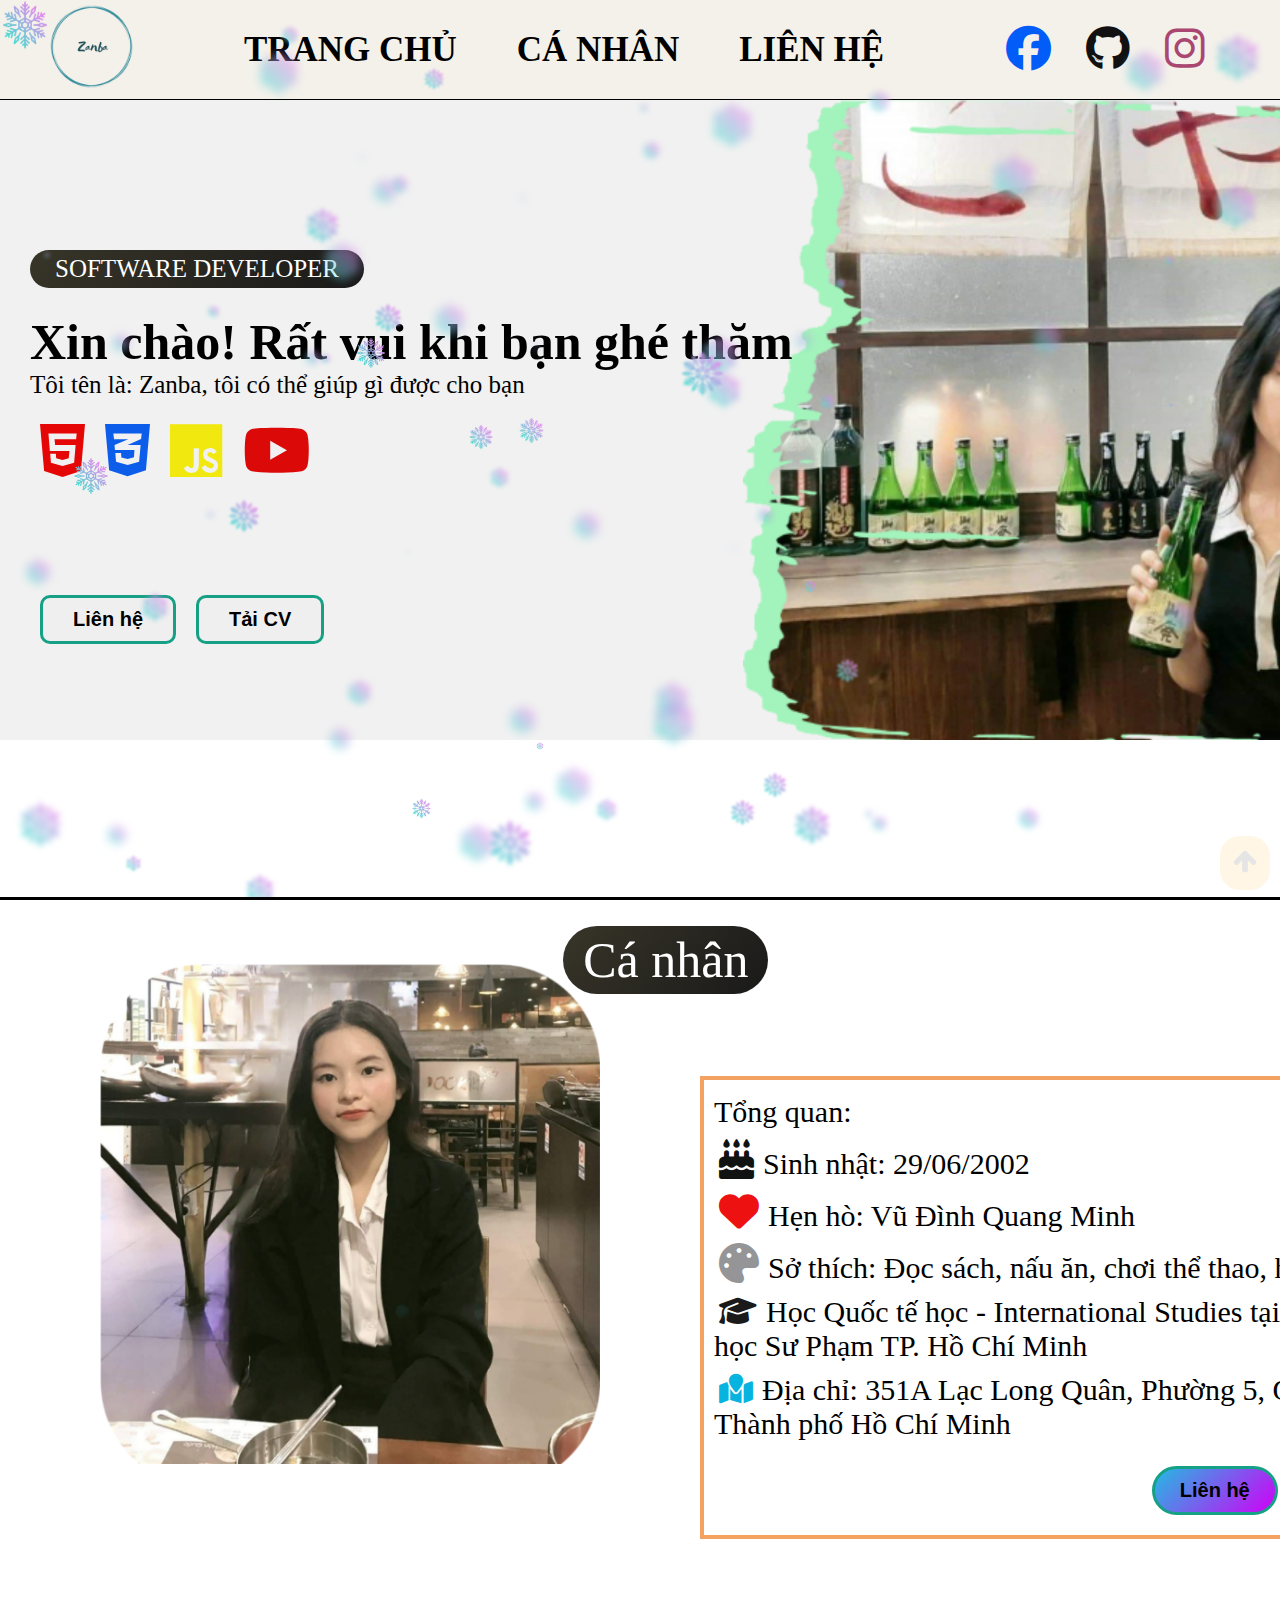
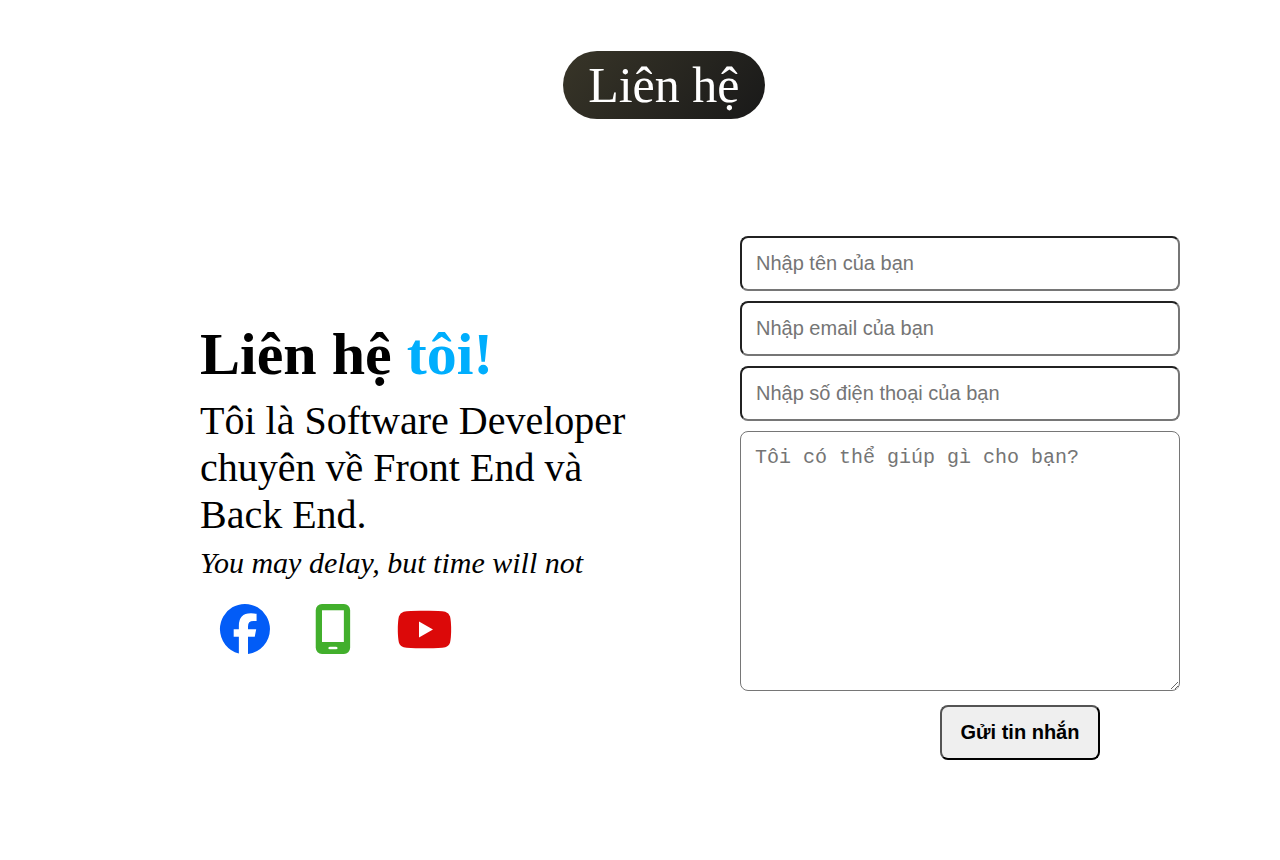
<file: index.html>
<!DOCTYPE html>
<html lang="en">

<head>
    <meta charset="UTF-8">
    <meta http-equiv="X-UA-Compatible" content="IE=edge">
    <meta name="viewport" content="width=device-width, initial-scale=1.0">
    <title>Document</title>
    <link rel="stylesheet" href="./style.css">
    <link rel="stylesheet" href="https://cdnjs.cloudflare.com/ajax/libs/font-awesome/6.4.0/css/all.min.css">
</head>

<body>
    <div id="snow">
        <div class="snow-icon"></div>
        <header>
            <a href="#snow"><img src="./img/Zanba.png" alt="" class="logo"></a>
            <ul class="nav">
                <li><a href="#snow">Trang chủ</a></li>
                <li><a href="#about1">Cá nhân</a></li>
                <li><a href="#contact">Liên hệ</a></li>
            </ul>
            <ul class="contact-icon">
                <li><a href="https://www.facebook.com/changnee2002"><i class="fa-brands fa-facebook"
                            style="color: #025cf7;"></i></a></li>
                <li><a href=""><i class="fa-brands fa-github" style="color: #111112;"></i></a></li>
                <li><a href=""><i class="fa-brands fa-instagram" style="color: #a94771;"></i></a></li>
            </ul>
        </header>

        <section id="about">
            <div class="text">
                <P class="text-first">SOFTWARE DEVELOPER</P>
                <h1>Xin chào! Rất vui khi bạn ghé thăm</h1>
                <p>Tôi tên là: Zanba, tôi có thể giúp gì được cho bạn</p>
                <ul class="study">
                    <li><i class="fa-brands fa-html5" style="color: #e50606;"></i></li>
                    <li><i class="fa-brands fa-css3-alt" style="color: #0b5dea;"></i></li>
                    <li><i class="fa-brands fa-js" style="color: #f0e80f;"></i></li>
                    <li><a href="https://www.youtube.com/@trangnaria"><i class="fa-brands fa-youtube"
                                style="color: #dc0909;"></i></a></li>
                </ul>
            </div>
            <img src="./img/img-body.jpg" alt="" class="img-main">
            <ul class="btn-main">
                <li><a href="#contact"><button class="btn-contact">Liên hệ</button></a></li>
                <li><a class="btn-cv" href="./img/CV.jpg"><button class="btn-cv">Tải CV</button></a></li>
            </ul>
        </section>
    </div>
    <div class="body-arrow">

    </div>
    <section id="about1">
        <div class="about-title">Cá nhân</div>
        <div class="about-body">
            <img src="./img/about-test.jpg" alt="" class="about-img">
            <ul class="text">
                <li>
                    <p>Tổng quan:</p>
                </li>
                <li>
                    <i class="fa-solid fa-cake-candles" style="color: #111312;"></i>
                    <p>Sinh nhật: 29/06/2002</p>
                </li>
                <li>
                    <i class="fa-solid fa-heart" style="color: #ee1111;"></i>
                    <p class="anime">Hẹn hò: <span><a href="https://www.facebook.com/0941967538minh">Vũ Đình Quang
                                Minh</a> </span>
                    </p>
                </li>
                <li>
                    <i class="fa-solid fa-palette" style="color: #959597;"></i>
                    <p>Sở thích: Đọc sách, nấu ăn, chơi thể thao, học English</p>
                </li>
                <li>
                    <i class="fa-solid fa-graduation-cap" style="color: #191a19;"></i>
                    <p>Học Quốc tế học - International Studies tại Trường Đại học Sư Phạm TP. Hồ Chí Minh</p>
                </li>
                <li>
                    <i class="fa-solid fa-map-location" style="color: #07b3df;"></i>
                    <p>Địa chỉ: 351A Lạc Long Quân, Phường 5, Quận 11, Thành phố Hồ Chí Minh</p>
                </li>
                <div class="btn-main-about">
                    <li class="btn-about"><button class="btn-contact1">Liên hệ</button></li>
                    <li class="btn-about"><button class="btn-cv2">Tải CV</button></li>
                </div>
            </ul>
        </div>
    </section>
    <!-- Project -->
    <!-- <section id="project">
        <div class="project-title">Dự án cá nhân</div>
        <div class="project-content">
            <div class="project-img">
                <img src="./img/main-project.jpg" alt="">
            </div>
            <div class="project-img-text">
                <h2>Portfolio</h2>
                <p>Ngôn ngữ sử dụng: HTML, CSS, JS</p>
                <p>Thành viên tham gia: Vũ Đình Quang Minh</p>
                <p>Mô tả dự án: Một trang web giới thiệu cá nhân </p>
            </div>
        </div>
    </section> -->
    <!-- Liên hệ -->
    <section id="contact">
        <div class="contact-title">Liên hệ</div>
        <div class="body-contact">
            <ul class="contact-text">
                <li>
                    <h1>Liên hệ <span>tôi!</span></h1>
                </li>
                <li><a href="">Tôi là Software Developer chuyên về Front End và Back End.</a></li>
                <li><i>You may delay, but time will not</i></li>
                <li class="icon-bottom"><a href="https://www.facebook.com/changnee2002"><i class="fa-brands fa-facebook"
                            style="color: #025cf7;"></i></a></li>
                <li class="icon-bottom"><a href=""><i class="fa-solid fa-mobile-screen" style="color: #42af2c;"></i></a>
                </li>
                <li class="icon-bottom"><a href="https://www.youtube.com/@trangnaria"><i class="fa-brands fa-youtube"
                            style="color: #dc0909;"></i></a></li>
            </ul>
            <div class="from-contact">
                <form action="">
                    <input type="name" placeholder="Nhập tên của bạn" required>
                    <input type="email" name="" id="" placeholder="Nhập email của bạn" required>
                    <input type="number" name="" id="" placeholder="Nhập số điện thoại của bạn" required>
                    <textarea name="" id="" cols="30" rows="10" placeholder="Tôi có thể giúp gì cho bạn?"
                        required></textarea>
                    <input type="submit" value="Gửi tin nhắn" class="submit-last" required>
                </form>
            </div>
        </div>
    </section>

    <a href="#snow" class="arrow">
        <img src="./img/arrow.png" alt="">
    </a>
    <script src="./main.js"></script>
</body>

</html>
</file>
<file: style.css>
* {
    margin: 0;
    padding: 0;
    box-sizing: border-box;
}

.arrow {
    position: fixed;
    padding: 10px 10px;
    bottom: 10px;
    right: 10px;
    background-color: #ffa400;
    border-radius: 20px;
    opacity: 0.1;
}

.arrow:hover {
    opacity: 1;
}

.arrow img {
    width: 30px;
    height: 30px;
}

html {
    scroll-behavior: smooth;
    transition: 0.5s;
}

a {
    text-decoration: none;
    color: #000;
}

li {
    list-style: none;
}

body::-webkit-scrollbar {
    width: 10px;
}

body::-webkit-scrollbar-thumb {
    border-radius: 10px;
    background-image: linear-gradient(to bottom, #ffa400, #00aefd);
}

body::-webkit-scrollbar-track {
    background-color: #ccc;
    border-radius: 10px;
}

#snow {
    position: relative;
    overflow: hidden;
    height: 100vh;
    border-bottom: 3px solid #000;
}

#snow .snow-icon {
    position: absolute;
    background-image: url(./img/1.png);
    background-size: cover;
    height: 50px;
    width: 50px;
    animation: anime 4s ease-in-out infinite;
}

@keyframes anime {
    0% {
        transform: translate(0, 0);
        opacity: 0;
    }

    50% {
        opacity: 1;
    }

    100% {
        transform: translate(100px, 50vh);
        opacity: 0;
    }
}

header {
    height: 100px;
    width: 100%;
    background-color: rgb(244, 241, 235);
    display: flex;
    align-items: center;
    justify-content: space-around;
    border-bottom: 1px solid #000 !important;
}

header .logo {
    height: 101px;
    width: 101px;
    margin-bottom: 2px;
}

header .nav {
    display: flex;
    align-items: center;
}

header .nav li a {
    color: #000;
    font-weight: 900;
}

header .nav li {
    font-size: 35px;
    margin: 0 20px 0 0;
    text-transform: uppercase;
    border-radius: 100px;
    padding: 5px 20px;
}

header .nav li:hover {
    background-image: linear-gradient(-45deg, #D000F7, #24BAE3);
}

header .contact-icon {
    display: flex;
}

header .contact-icon li a {
    color: #000;
}

header .contact-icon li {
    font-size: 45px;
    margin: 0 35px 0 0;
}

header .contact-icon li:hover {
    transform: translate(0, -10px);
    transition: 0.5s;
}

#about {
    display: grid;
    grid-template-columns: repeat(2, 1fr);
    background-color: #F1F1F1;
    position: relative;
}

section .text {
    position: absolute;
    margin-top: 150px;
    padding-left: 30px;
}

section .text .text-first {
    background: linear-gradient(130.08deg, #383528 0%, #191919 100%);
    display: inline-block;
    border-radius: 100px;
    padding: 5px 25px;
    color: #fff;
    margin-bottom: 25px;
}

section .text h1 {
    font-size: 50px;
}

section .text p {
    font-size: 25px;
}

section .text .study {
    display: flex;
}

section .text .study li {
    padding: 20px 10px;
    font-size: 60px;
    list-style: none;
    cursor: pointer;
}

section .img-main {
    height: 640px;
    margin-left: 743px;
}

section .btn-main {
    display: flex;
    position: absolute;
    margin-top: 55vh;
    padding-left: 40px;
}

section .btn-main li {
    padding: 0 20px 0 0;
}

/* section .btn-main li .btn-cv {
    padding: 10px 30px;
    border-radius: 10px;
    cursor: pointer;
    font-size: 20px;
    font-weight: 700;
    border: 3px solid #16A085;
} */

section .btn-main li button {
    padding: 10px 30px;
    border-radius: 10px;
    cursor: pointer;
    font-size: 20px;
    font-weight: 700;
    border: 3px solid #16A085;
}

/* section .btn-main .btn-contact {
    background-image: linear-gradient(-45deg, #D000F7, #24BAE3);

} */

section .btn-main li .btn-contact:hover {
    background-color: #fff;
}

/* section .btn-main li .btn-cv:hover {
    transform: translate(0, -10px);
    transition: 0.5s;
    background-image: linear-gradient(-45deg, #D000F7, #24BAE3);
    transform: 0.5;
} */

section .btn-main li button:hover {
    transform: translate(0, -10px);
    transition: 0.5s;
    background-image: linear-gradient(-45deg, #D000F7, #24BAE3);
}

#about1 {
    position: relative;
    height: 740px;
}

#about1 .about-title {
    position: absolute;
    font-size: 50px;
    font-weight: 400;
    margin-left: 44%;
    margin-top: 20px;
    background: linear-gradient(130.08deg, #383528 0%, #191919 100%);
    color: #fff;
    border-radius: 100px;
    padding: 5px 20px;
}

#about1 .about-body {
    display: grid;
    grid-template-columns: repeat(2, 1fr);
    align-items: center;
    position: relative;
    margin: 6px 100px 0 100px;
}

#about1 .about-img {
    margin-top: 58px;
    height: 500px;
    width: 500px;
}

#about1 .about-body .text {
    position: absolute;
    border: 4px solid #F4A261;
    width: 750px;
    top: 20px;
    left: 600px;
    padding: 10px 10px;
}

#about1 .about-body .text li {
    padding: 5px 0px;
}

#about1 .about-body .text li .fa-graduation-cap {
    font-size: 30px;
    padding: 0 5px;
}

#about1 .about-body .text li .fa-heart {
    font-size: 40px;
    padding: 0 5px;
}

#about1 .about-body .text li .anime span a:hover {
    color: red;
}

#about1 .about-body .text li .fa-cake-candles {
    font-size: 40px;
    padding: 0 5px;
}

#about1 .about-body .text li .fa-map-location {
    font-size: 30px;
    padding: 0 5px;
}

#about1 .about-body .text li .fa-palette {
    font-size: 40px;
    padding: 0 5px;
}

#about1 .about-body .text li p {
    font-size: 30px;
    display: inline;
}

#about1 .about-body .text .btn-main-about {
    display: flex;
    justify-content: end;
}

#about1 .about-body .text .btn-about {
    padding: 20px 10px 10px 20px;
    display: inline-block;
}

#about1 .about-body .text .btn-about button {
    padding: 10px 25px;
    font-size: 20px;
    border-radius: 100px;
    cursor: pointer;
    border: 3px solid #16A085;
    font-weight: 550;
}

#about1 .about-body .text .btn-about:hover {
    transform: translate(0, -10px);
    transition: 0.5s;
}

#about1 .about-body .text .btn-about .btn-contact1 {
    background-image: linear-gradient(-45deg, #D000F7, #24BAE3);
}

#about1 .about-body .text .btn-contact1:hover {
    background-color: #FF2AEF;
}

#about1 .about-body .text .btn-about .btn-cv2:hover {
    background-image: linear-gradient(-45deg, #D000F7, #24BAE3);
}

#project {
    position: relative;
    height: 740px;
}

#project .project-title {
    margin-top: 5px;
    margin-left: 40%;
    position: absolute;
    padding: 5px 25px;
    border-radius: 100px;
    font-size: 50px;
    color: #fff;
    background: linear-gradient(130.08deg, #383528 0%, #191919 100%);
}

#project .project-content {
    position: relative;
    top: 100px;
    /* padding-left: 100px; */
    margin-left: 100px;
}

#project .project-content .project-img {
    height: 60%;
    width: 70%;
}

#project .project-content .project-img img {
    height: 50%;
    width: 50%;
    border: 3px solid #16A085;
    cursor: pointer;
}

#project .project-content .project-img-text {
    position: absolute;
    /* top: 2000px; */
    bottom: 50px;
    left: 35px;
    display: none;
}

#project .project-content .project-img img:hover .project-img-text h2 p {
    display: block;
}

#project .project-content .project-img-text h2 {
    font-size: 50px;
}

#project .project-content .project-img-text p {
    font-size: 20px;
}

#contact {
    position: relative;
    height: 740px;
    width: 100wh;
}

#contact .contact-title {
    margin-top: 5px;
    margin-left: 44%;
    position: absolute;
    padding: 5px 25px;
    border-radius: 100px;
    font-size: 50px;
    color: #fff;
    background: linear-gradient(130.08deg, #383528 0%, #191919 100%);
}

#contact .body-contact .contact-text .icon-bottom i {
    margin: 20px 0;
}

#contact .body-contact {
    position: absolute;
    display: grid;
    grid-template-columns: repeat(2, 1fr);
    margin: 30vh 200px 0px 200px;
}

#contact .body-contact .contact-text span {
    color: #00aefd;
}

#contact .body-contact .contact-text .fa-brands {
    font-size: 50px;
}

#contact .body-contact .contact-text .fa-solid {
    font-size: 50px;
}

#contact .body-contact .contact-text i {
    font-size: 30px;
}

#contact .body-contact .contact-text .icon-bottom {
    display: inline;
    padding: 20px;
}

#contact .body-contact li h1 {
    font-size: 60px;
}

#contact .body-contact li {
    padding: 4px 0px;
}

#contact .body-contact li a {
    font-size: 40px;
}

#contact .body-contact .from-contact {
    position: relative;
    bottom: 80px;
    left: 100px;
}

#contact .body-contact .from-contact form input,
form textarea {
    width: 100%;
    padding: 14px;
    font-size: 20px;
    margin-bottom: 10px;
    border-radius: 8px;
}

#contact .body-contact .from-contact .submit-last {
    cursor: pointer;
    width: 160px;
    margin-left: 200px;
    font-size: 20px;
    font-weight: 600;
}

#contact .body-contact .from-contact .submit-last:hover {
    background-image: linear-gradient(-45deg, #D000F7, #24BAE3);
}
</file>
